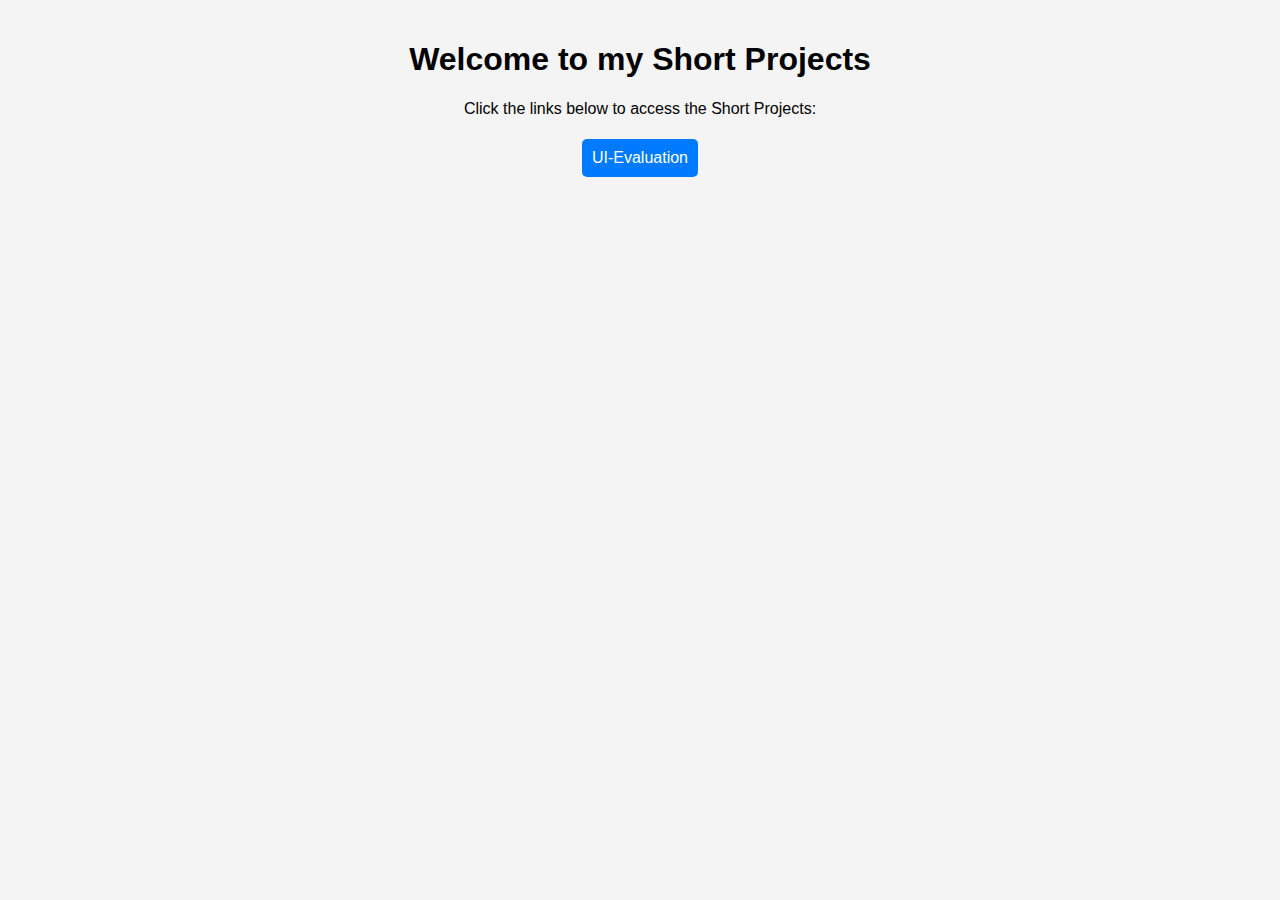
<file: index.html>
<!DOCTYPE html>
<html lang="en">
<head>
    <meta charset="UTF-8">
    <meta name="viewport" content="width=device-width, initial-scale=1.0">
    <title>Short Projects</title>
    <style>
        body {
            font-family: Arial, sans-serif;
            margin: 0;
            padding: 20px;
            background-color: #f4f4f4;
            text-align: center;
        }
        .folder-link {
            background-color: #007BFF;
            color: white;
            padding: 10px;
            margin: 5px;
            display: inline-block;
            text-decoration: none;
            border-radius: 5px;
        }
        .folder-link:hover {
            background-color: #0056b3;
        }
        .links-container {
            display: flex;
            justify-content: center;
        }
    </style>
</head>
<body>

    <h1>Welcome to my Short Projects</h1>
    <p>Click the links below to access the Short Projects:</p>

    <div class="links-container">
        <a href="UI-Evaluation/index.html" class="folder-link">UI-Evaluation</a>
    </div>

</body>
</html>
</file>
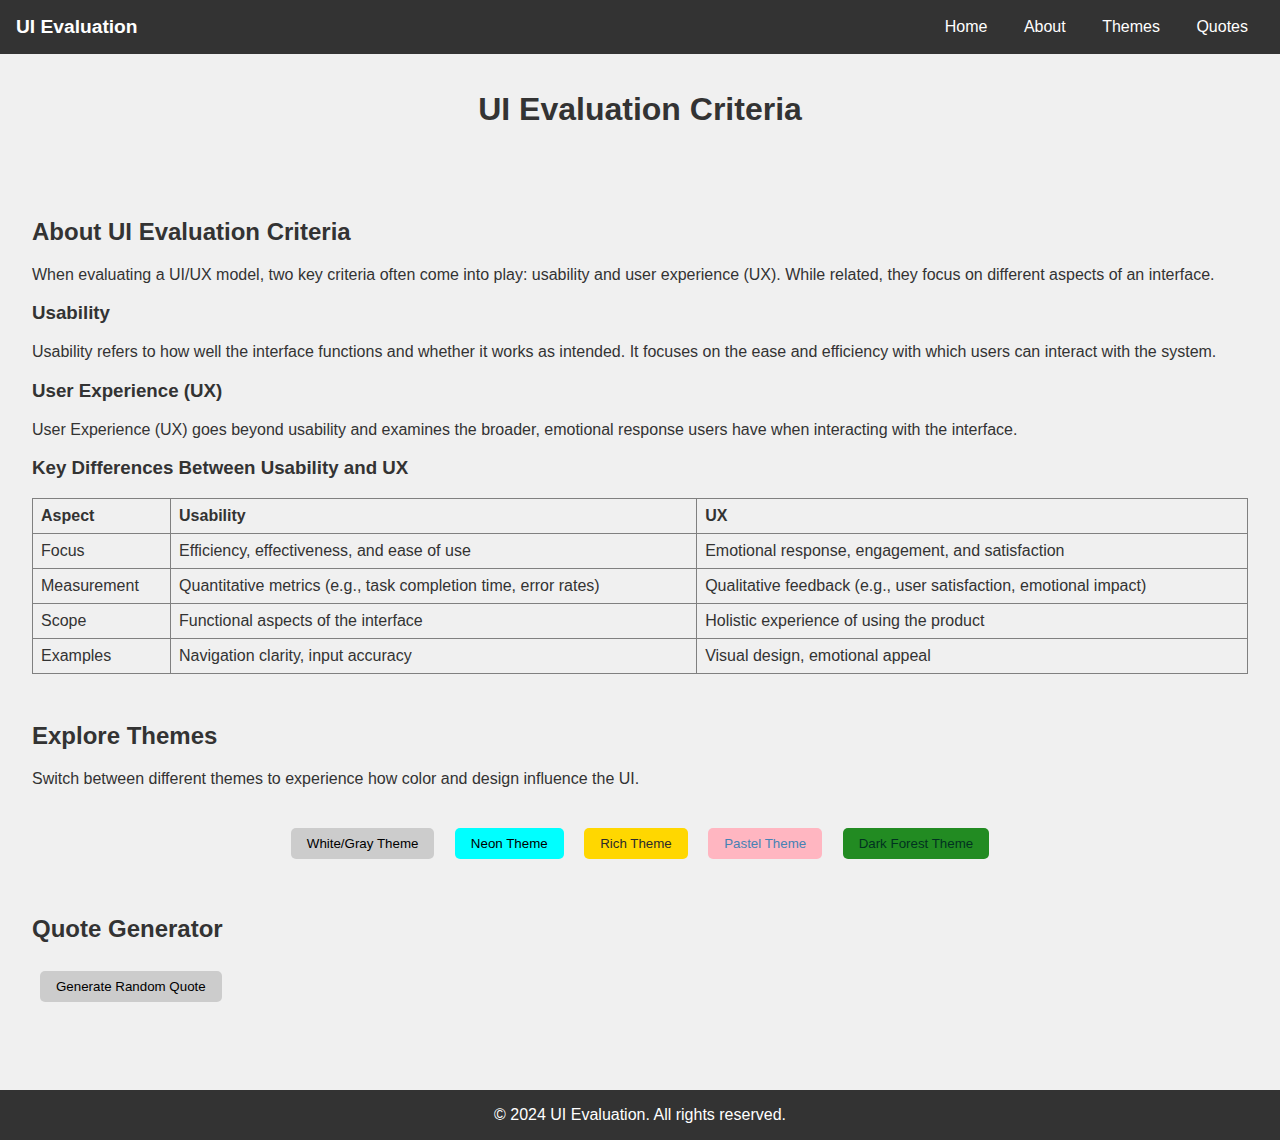
<file: UI-Evaluation/index.html>
<!DOCTYPE html>
<html lang="en">
<head>
    <meta charset="UTF-8">
    <meta name="viewport" content="width=device-width, initial-scale=1.0">
    <title>UI Evaluation</title>
    <link rel="stylesheet" href="styles.css">
</head>
<body class="default-theme">
    <nav>
        <div class="left">UI Evaluation</div>
        <div class="right">
            <a href="javascript:void(0);" onclick="scrollToSection('home')">Home</a>
            <a href="javascript:void(0);" onclick="scrollToSection('about')">About</a>
            <a href="javascript:void(0);" onclick="scrollToSection('themes')">Themes</a>
            <a href="javascript:void(0);" onclick="scrollToSection('Quotes')">Quotes</a>
        </div>
    </nav>
    <header id="home">
        <h1>UI Evaluation Criteria</h1>
    </header>
    <div class="content">
        <section id="about">
            <h2>About UI Evaluation Criteria</h2>
            <p>When evaluating a UI/UX model, two key criteria often come into play: usability and user experience (UX). While related, they focus on different aspects of an interface.</p>

            <h3>Usability</h3>
            <p>Usability refers to how well the interface functions and whether it works as intended. It focuses on the ease and efficiency with which users can interact with the system.</p>

            <h3>User Experience (UX)</h3>
            <p>User Experience (UX) goes beyond usability and examines the broader, emotional response users have when interacting with the interface.</p>

            <h3>Key Differences Between Usability and UX</h3>
            <table id="theme-table" border="1">
                <thead>
                    <tr>
                        <th>Aspect</th>
                        <th>Usability</th>
                        <th>UX</th>
                    </tr>
                </thead>
                <tbody>
                    <tr>
                        <td>Focus</td>
                        <td>Efficiency, effectiveness, and ease of use</td>
                        <td>Emotional response, engagement, and satisfaction</td>
                    </tr>
                    <tr>
                        <td>Measurement</td>
                        <td>Quantitative metrics (e.g., task completion time, error rates)</td>
                        <td>Qualitative feedback (e.g., user satisfaction, emotional impact)</td>
                    </tr>
                    <tr>
                        <td>Scope</td>
                        <td>Functional aspects of the interface</td>
                        <td>Holistic experience of using the product</td>
                    </tr>
                    <tr>
                        <td>Examples</td>
                        <td>Navigation clarity, input accuracy</td>
                        <td>Visual design, emotional appeal</td>
                    </tr>
                </tbody>
            </table>
        </section>

        <section id="themes">
            <h2>Explore Themes</h2>
            <p>Switch between different themes to experience how color and design influence the UI.</p>
            <div class="button-container">
                <button class="default" onclick="setTheme('default-theme')">White/Gray Theme</button>
                <button class="neon" onclick="setTheme('neon-theme')">Neon Theme</button>
                <button class="rich" onclick="setTheme('rich-theme')">Rich Theme</button>
                <button class="pastel" onclick="setTheme('pastel-theme')">Pastel Theme</button>
                <button class="forest" onclick="setTheme('forest-theme')">Dark Forest Theme</button>
            </div>
        </section>

        <section id="Quotes">
            <h2>Quote Generator</h2>
            <div id="random-interactables">
                <button onclick="generateQuote()" class="default">Generate Random Quote</button>
                <div id="quote-container"></div>
            </div>
        </section>
    </div>
    <footer>
        <p>&copy; 2024 UI Evaluation. All rights reserved.</p>
    </footer>

    <script src="script.js"></script>
</body>
</html>
</file>
<file: UI-Evaluation/styles.css>
body {
    font-family: Arial, sans-serif;
    margin: 0;
    padding: 0;
    transition: all 0.3s ease;
    min-height: 100vh;
    display: flex;
    flex-direction: column;
}

nav {
    background-color: #333;
    color: white;
    padding: 1rem;
    display: flex;
    justify-content: space-between;
    align-items: center;
}

nav .left {
    font-size: 1.2rem;
    font-weight: bold;
}

nav .right a {
    color: white;
    margin: 0 1rem;
    text-decoration: none;
    cursor: pointer;
}

header {
    text-align: center;
    padding: 1rem;
}

.content {
    padding: 2rem;
    text-align: left;
    flex: 1;
}

.button-container {
    text-align: center;
    margin-top: 2rem;
}

button {
    margin: 0.5rem;
    padding: 0.5rem 1rem;
    border: none;
    border-radius: 5px;
    cursor: pointer;
    transition: background-color 0.3s ease;
}

button:hover {
    opacity: 0.8;
}

footer {
    background-color: #333;
    color: white;
    text-align: center;
    padding: 1rem;
}

footer p {
    margin: 0;
}

section {
    margin-bottom: 3rem;
}

body.default-theme {
    background-color: #f0f0f0;
    color: #333;
}

button.default {
    background-color: #ccc;
    color: #000;
}

body.neon-theme {
    background-color: #000;
    color: #0ff;
}

button.neon {
    background-color: #0ff;
    color: #000;
}

body.rich-theme {
    background-color: #2b2b2b;
    color: #ffd700;
}

button.rich {
    background-color: #ffd700;
    color: #2b2b2b;
}

body.pastel-theme {
    background-color: #ffebcd;
    color: #4682b4;
}

button.pastel {
    background-color: #ffb6c1;
    color: #4682b4;
}

body.forest-theme {
    background-color: #013220;
    color: #98fb98;
}

button.forest {
    background-color: #228b22;
    color: #013220;
}

table {
    border-collapse: collapse;
    width: 100%;
    text-align: left;
    margin-top: 1rem;
}

table th, table td {
    padding: 0.5rem;
}

table thead th {
    transition: all 0.3s ease;
}

table.default-theme th {
    background-color: #f0f0f0;
}

table.neon-theme th {
    background-color: #0ff;
    color: #000;
}

table.rich-theme th {
    background-color: #ffd700;
    color: #2b2b2b;
}

table.pastel-theme th {
    background-color: #ffb6c1;
    color: #4682b4;
}

table.forest-theme th {
    background-color: #228b22;
    color: #013220;
}

#quote-container {
    margin-top: 1rem;
    font-size: 1.2rem;
    color: inherit;
    transition: all 0.3s ease;
}
</file>
